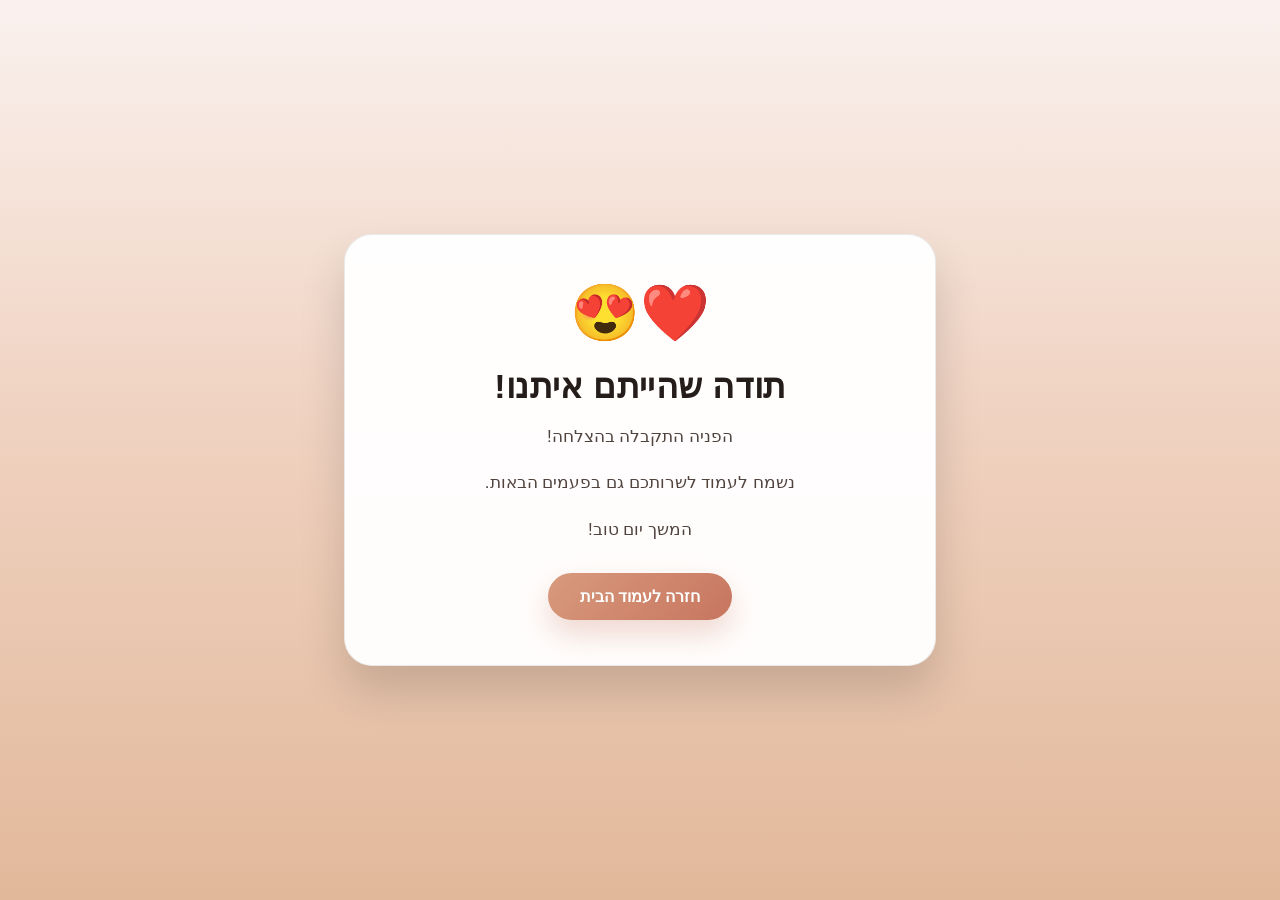
<file: HTML/date_storage.html>
<!DOCTYPE html>
<html>
<head>
    <meta charset='utf-8'>
    <meta http-equiv='X-UA-Compatible' content='IE=edge'>
    <title>תודה על הפנייה</title>
    <meta name='viewport' content='width=device-width, initial-scale=1'>
    <link rel='stylesheet' type='text/css' media='screen' href='../CSS/date_storage.css'>

</head>
<body>
  <div class="thank-you-container">
    <div class="thank-you-icon">❤️😍</div>
    <h1>תודה שהייתם איתנו!</h1>
    <p>הפניה התקבלה בהצלחה!</p>
    <p>נשמח לעמוד לשרותכם גם בפעמים הבאות.</p>
    <p>המשך יום טוב!</p>
    <a href="home.html" class="back-home">חזרה לעמוד הבית</a>
  </div>
</body>
</html>
</file>
<file: CSS/date_storage.css>
body {
    margin: 0;
    padding: 0;
    direction: rtl;
    font-family: 'Arial', sans-serif;
    min-height: 100vh;
    display: flex;
    align-items: center;
    justify-content: center;
    background: linear-gradient(180deg, #FAF1EE 0%, #F0D3C2 45%, #E2B89A 100%);
}

.thank-you-container {
    text-align: center;
    background: rgba(255, 255, 255, 0.96);
    border: 1px solid rgba(0, 0, 0, 0.08);
    box-shadow: 0 25px 45px rgba(0, 0, 0, 0.15);
    border-radius: 28px;
    padding: 45px 35px;
    max-width: 520px;
    width: 90%;
}

.thank-you-icon {
    font-size: 56px;
    margin-bottom: 20px;
}

h1 {
    margin: 0;
    color: #241D1A;
    font-size: 34px;
    letter-spacing: 0.01em;
    font-weight: 700;
}

p {
    margin: 16px 0 0;
    color: #51443F;
    font-size: 17px;
    line-height: 1.8;
}

.back-home {
    display: inline-block;
    margin-top: 28px;
    padding: 14px 32px;
    background: linear-gradient(135deg, #D89A7D 0%, #C7755F 100%);
    color: white;
    text-decoration: none;
    border-radius: 999px;
    font-weight: 700;
    box-shadow: 0 14px 30px rgba(199, 117, 95, 0.28);
    transition: transform 0.25s ease, box-shadow 0.25s ease;
}

.back-home:hover {
    transform: translateY(-2px);
    box-shadow: 0 18px 35px rgba(199, 117, 95, 0.34);
}
</file>
